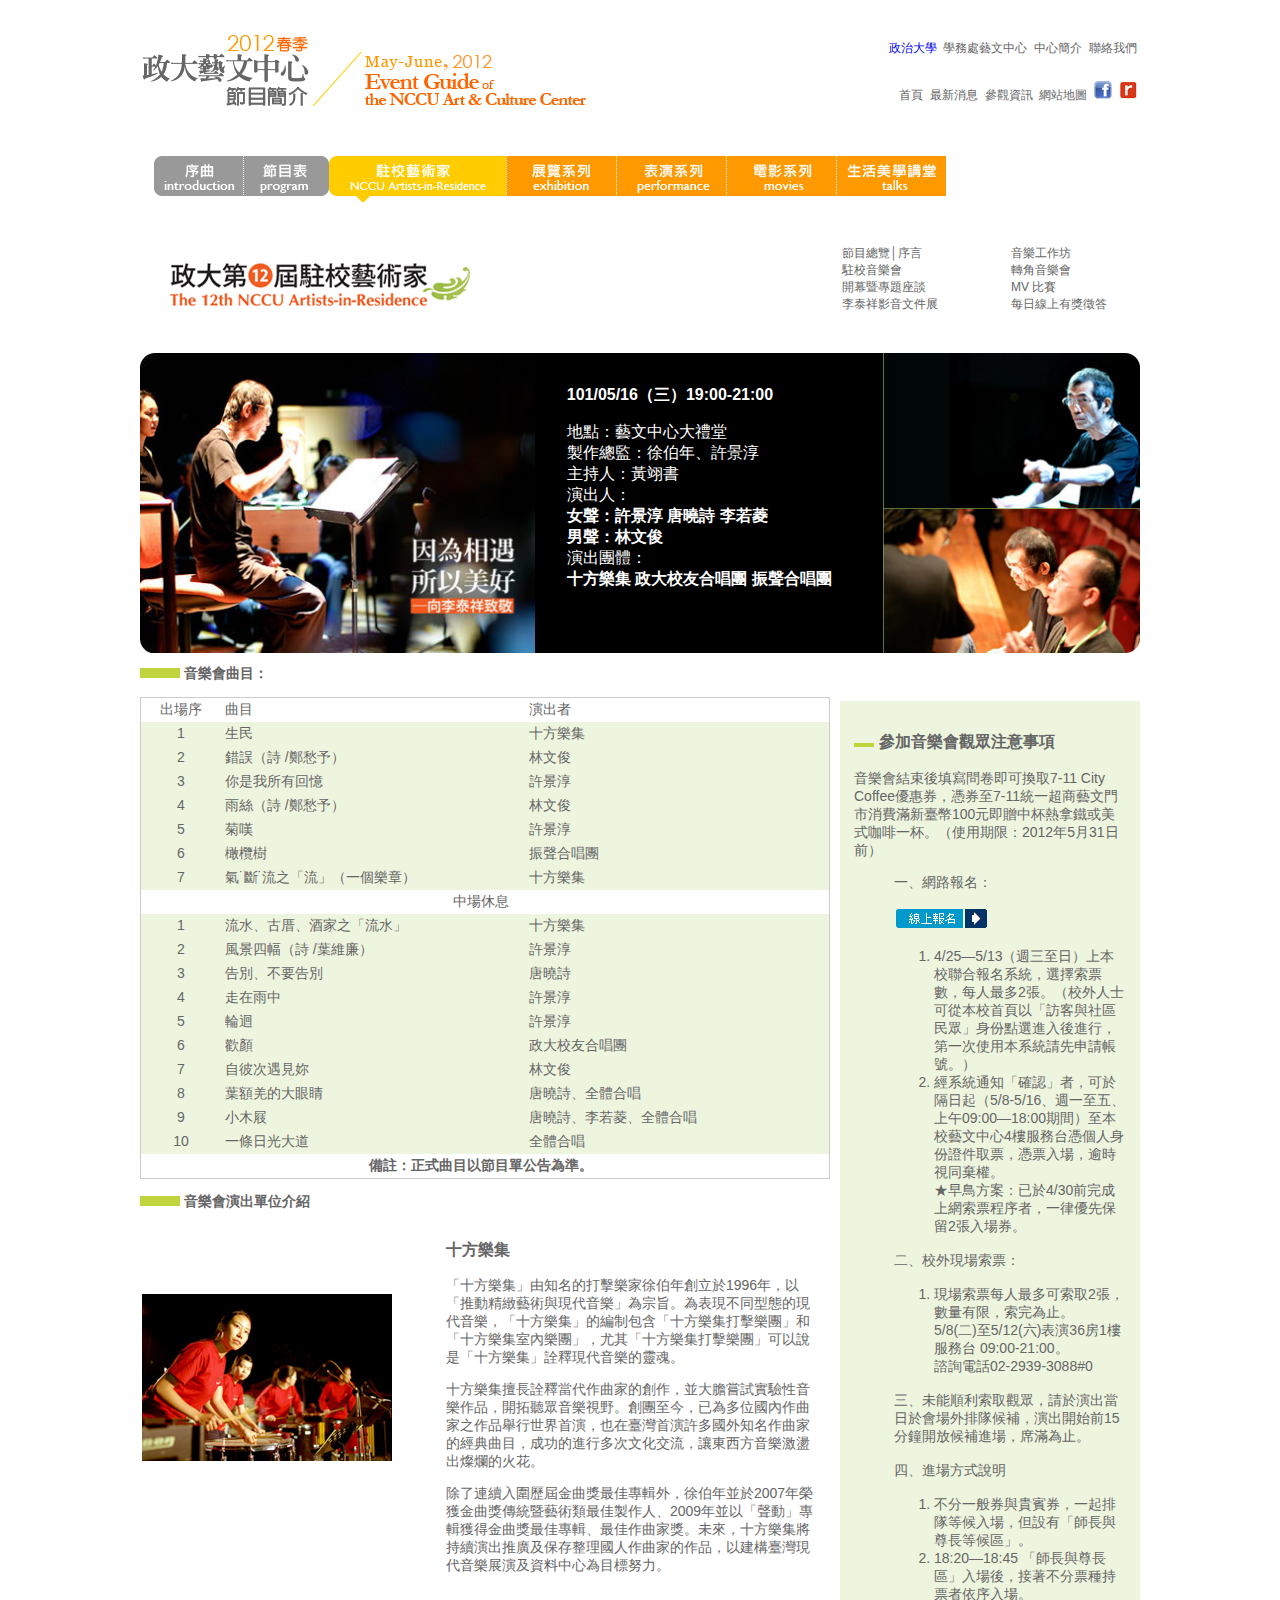
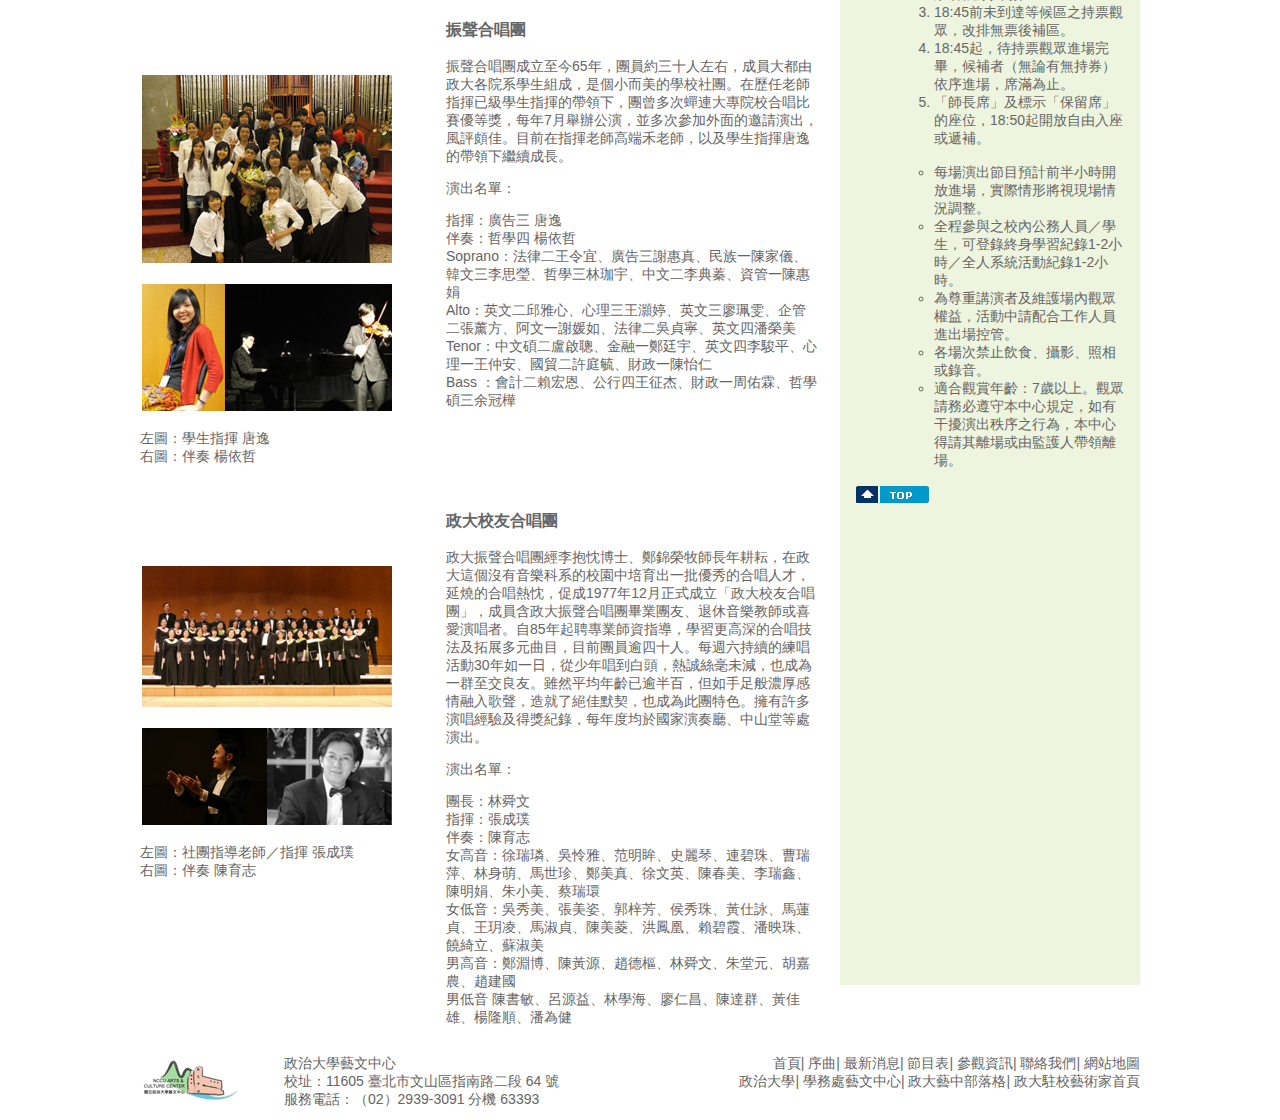
<file: index.html>
<!DOCTYPE html>
<html>
<head>
<meta http-equiv="Content-Type" content="text/html" charset="UTF-8">

<link rel="stylesheet" type="text/css" href="hw02_style.css">
<title>政大藝文中心節目簡介</title>
</head>


<body>
<header>
<div id="top_logo">
	<img src="photo/toplogo_01.gif" alt="logo01" class="top_logos">
	<img src="photo/toplogo_02.gif" alt="logo02" class="top_logos">
</div>
<div id="top_menu">
	<ul>
		<li><a href="http://www.nccu.edu.tw/" class="nav_top">政治大學</a>&nbsp
		<a class="nav_top">學務處藝文中心</a>&nbsp
		<a class="nav_top">中心簡介</a>&nbsp
		<a class="nav_top">聯絡我們</a>&nbsp</li>
	</ul>
	<p></p>
	<ul>
		<li><a class="nav_top">首頁</a>&nbsp
		<a class="nav_top">最新消息</a>&nbsp
		<a class="nav_top">參觀資訊</a>&nbsp
		<a class="nav_top">網站地圖</a>&nbsp
		<a class="nav_top"><img src="photo/icon_Facebook.jpg" 
		width="18" height="18"></a>&nbsp
		<a class="nav_top"><img src="photo/icon_rodoo.gif" 
		width="18" height="18"></a>&nbsp</li>
	</ul>
	
</div>
</header>

<nav id="main_menu">
	<ul>
		<li><a class="nav01"><img src="photo/nav_intro.gif" alt="intro"></a></li>
		<li><a class="nav02"><img src="photo/nav_program.gif" alt="program"></a></li>
		<li><a class="nav03"><img src="photo/nav_air_on.gif" alt="air_on"></a></li>
		<li><a class="nav04"><img src="photo/nav_exhibition.gif" alt="exhibition"></a></li>
		<li><a class="nav05"><img src="photo/nav_performance.gif" alt="performance"></a></li>
		<li><a class="nav06"><img src="photo/nav_movies.gif" alt="movies"></a></li>
		<li><a class="nav07"><img src="photo/nav_talks.gif" alt="talks"></a></li>
	</ul>
</nav>

<div id="artiest">
	<header>
		<span><a href="http://artist.nccu.edu.tw/2012spring/air_concert.html">
		<img src="photo/title_air2.gif" alt="2012spring"></a></span>
	
	<ul class="side_01">
		<li><a class="side_01">節目總覽│序言</a></li>
		<li><a class="side_01">駐校音樂會</a></li>
		<li><a class="side_01">開幕暨專題座談</a></li>
		<li><a class="side_01">李泰祥影音文件展</a></li>
	</ul>
	<ul  class="side_02">
		<li><a class="side_02">音樂工作坊</a></li>
		<li><a class="side_02">轉角音樂會</a></li>
		<li><a class="side_02">MV 比賽</a></li>
		<li><a class="side_02">每日線上有獎徵答</a></li>
	</ul>
	</header>
	<div class="perform">
		<img src="photo/concert_main01.jpg" height="300" alt="main01">
		
		<span id="perform_intro">
			<strong>101/05/16（三）19:00-21:00</strong>
			<p>
			地點：藝文中心大禮堂<br>
			製作總監：徐伯年、許景淳<br>
			主持人：黃翊書<br>
			演出人：<br>
			<strong>女聲：許景淳 唐曉詩 李若菱<br>
			男聲：林文俊</strong><br>
			演出團體：<br>
			<strong>十方樂集 政大校友合唱團 振聲合唱團</strong>
			</p>
			</span>
		
		<img src="photo/concert_main03.jpg" height="300" alt="main03">
	</div>
</div>

<article>
	

	<div>
		<h2><img src="photo/spacer_green.gif" width="40" height="10" border="0"> 音樂會曲目：</h2>
	
	<ul id="concert_lineup">
		<li><span class="line_up">出場序</span>
		<span class="concert_songs">曲目</span>
		<span class="singers">演出者</span>
		</li>
		<li><span class="line_up">1</span>
		<span class="concert_songs">生民</span>
		<span class="singers">十方樂集</span>
		</li>
		<li><span class="line_up">2</span>
		<span class="concert_songs">錯誤（詩 /鄭愁予）</span>
		<span class="singers">林文俊</span>
		</li>
		<li><span class="line_up">3</span>
		<span class="concert_songs">你是我所有回憶</span>
		<span class="singers">許景淳</span>
		</li>
		<li><span class="line_up">4</span>
		<span class="concert_songs">雨絲（詩 /鄭愁予）</span>
		<span class="singers">林文俊</span>
		</li>
		<li><span class="line_up">5</span>
		<span class="concert_songs">菊嘆</span>
		<span class="singers">許景淳</span>
		</li>
		<li><span class="line_up">6</span>
		<span class="concert_songs">橄欖樹</span>
		<span class="singers">振聲合唱團</span>
		</li>
		<li><span class="line_up">7</span>
		<span class="concert_songs">氣˙斷˙流之「流」（一個樂章）</span>
		<span class="singers">十方樂集</span>
		</li>
		<li><span class="concert_space">中場休息</span></li>
		<li><span class="line_up">1</span>
		<span class="concert_songs">流水、古厝、酒家之「流水」</span>
		<span class="singers">十方樂集</span>
		</li>
		<li><span class="line_up">2</span>
		<span class="concert_songs">風景四幅（詩 /葉維廉）</span>
		<span class="singers">許景淳</span>
		</li>
		<li><span class="line_up">3</span>
		<span class="concert_songs">告別、不要告別</span>
		<span class="singers">唐曉詩</span>
		</li>
		<li><span class="line_up">4</span>
		<span class="concert_songs">走在雨中</span>
		<span class="singers">許景淳</span>
		</li>
		<li><span class="line_up">5</span>
		<span class="concert_songs">輪迴</span>
		<span class="singers">許景淳</span>
		</li>
		<li><span class="line_up">6</span>
		<span class="concert_songs">歡顏</span>
		<span class="singers">政大校友合唱團</span>
		</li>
		<li><span class="line_up">7</span>
		<span class="concert_songs">自彼次遇見妳</span>
		<span class="singers">林文俊</span>
		</li>
		<li><span class="line_up">8</span>
		<span class="concert_songs">葉額羌的大眼睛</span>
		<span class="singers">唐曉詩、全體合唱</span>
		</li>
		<li><span class="line_up">9</span>
		<span class="concert_songs">小木屐</span>
		<span class="singers">唐曉詩、李若菱、全體合唱</span>
		</li>
		<li><span class="line_up">10</span>
		<span class="concert_songs">一條日光大道</span>
		<span class="singers">全體合唱</span>
		</li>
		<li><span class="concert_space"><strong>備註：正式曲目以節目單公告為準。</strong></span></li>
	</ul>

	</div>

	<div>
		<h2><img src="photo/spacer_green.gif" width="40" height="10" border="0"> 音樂會演出單位介紹</h2>

		<section class="intro_player01">
		
		<div class="photoflex"><img src="photo/concert_ten.jpg" class="concert_player"></div>
		<section class="intro"><h3>十方樂集</h3>
		<p>「十方樂集」由知名的打擊樂家徐伯年創立於1996年，以「推動精緻藝術與現代音樂」為宗旨。為表現不同型態的現代音樂，「十方樂集」的編制包含「十方樂集打擊樂團」和「十方樂集室內樂團」，尤其「十方樂集打擊樂團」可以說是「十方樂集」詮釋現代音樂的靈魂。</p>
		<p>十方樂集擅長詮釋當代作曲家的創作，並大膽嘗試實驗性音樂作品，開拓聽眾音樂視野。創團至今，已為多位國內作曲家之作品舉行世界首演，也在臺灣首演許多國外知名作曲家的經典曲目，成功的進行多次文化交流，讓東西方音樂激盪出燦爛的火花。</p>
		<p>除了連續入圍歷屆金曲獎最佳專輯外，徐伯年並於2007年榮獲金曲獎傳統暨藝術類最佳製作人、2009年並以「聲動」專輯獲得金曲獎最佳專輯、最佳作曲家獎。未來，十方樂集將持續演出推廣及保存整理國人作曲家的作品，以建構臺灣現代音樂展演及資料中心為目標努力。</p></section>
		</section>

		<p></p>
		
		<section class="intro_player02">
		<div class="photoflex">
		<img src="photo/concert_alumni3.jpg" class="concert_player">
		<img src="photo/concert_alumni2.jpg" class="concert_player_s">
		<p>左圖：學生指揮 唐逸<br>右圖：伴奏 楊依哲</p>
		</div>
		<section class="intro"><h3>振聲合唱團</h3>
		<p>振聲合唱團成立至今65年，團員約三十人左右，成員大都由政大各院系學生組成，是個小而美的學校社團。在歷任老師指揮已級學生指揮的帶領下，團曾多次蟬連大專院校合唱比賽優等獎，每年7月舉辦公演，並多次參加外面的邀請演出，風評頗佳。目前在指揮老師高端禾老師，以及學生指揮唐逸的帶領下繼續成長。</p>
		<p>演出名單：</p>
		<p>指揮：廣告三 唐逸<br>
		伴奏：哲學四 楊依哲<br>
		Soprano：法律二王令宜、廣告三謝惠真、民族一陳家儀、韓文三李思瑩、哲學三林珈宇、中文二李典蓁、資管一陳惠娟<br>
		Alto：英文二邱雅心、心理三王灝婷、英文三廖珮雯、企管二張薰方、阿文一謝媛如、法律二吳貞寧、英文四潘榮美<br>
		Tenor：中文碩二盧啟聰、金融一鄭廷宇、英文四李駿平、心理一王仲安、國貿二許庭毓、財政一陳怡仁<br>
		Bass ：會計二賴宏恩、公行四王征杰、財政一周佑霖、哲學碩三余冠樺<br></p>
		</section>
		</section>
		
		<p></p>

		<section class="intro_player03">
		<div class="photoflex">
		<img src="photo/concert_nccu.jpg" class="concert_player">
		<img src="photo/concert_nccu2.jpg" class="concert_player_s">
		<p>左圖：社團指導老師／指揮 張成璞<br>右圖：伴奏 陳育志<br></p>
		</div>
		<section class="intro">
		<h3>政大校友合唱團</h3>
		<p>政大振聲合唱團經李抱忱博士、鄭錦榮牧師長年耕耘，在政大這個沒有音樂科系的校園中培育出一批優秀的合唱人才，延燒的合唱熱忱，促成1977年12月正式成立「政大校友合唱團」，成員含政大振聲合唱團畢業團友、退休音樂教師或喜愛演唱者。自85年起聘專業師資指導，學習更高深的合唱技法及拓展多元曲目，目前團員逾四十人。每週六持續的練唱活動30年如一日，從少年唱到白頭，熱誠絲毫未減，也成為一群至交良友。雖然平均年齡已逾半百，但如手足般濃厚感情融入歌聲，造就了絕佳默契，也成為此團特色。擁有許多演唱經驗及得獎紀錄，每年度均於國家演奏廳、中山堂等處演出。</p>
		<p>演出名單：</p>
		<p>團長：林舜文<br>
		指揮：張成璞<br>
		伴奏：陳育志<br>                          
		女高音：徐瑞璘、吳怜雅、范明眸、史麗琴、連碧珠、曹瑞萍、林身萌、馬世珍、鄭美真、徐文英、陳春美、李瑞鑫、陳明娟、朱小美、蔡瑞環<br>
		女低音：吳秀美、張美姿、郭梓芳、侯秀珠、黃仕詠、馬蓮貞、王玥凌、馬淑貞、陳美菱、洪鳳凰、賴碧霞、潘映珠、饒綺立、蘇淑美<br>
		男高音：鄭淵博、陳黃源、趙德樞、林舜文、朱堂元、胡嘉農、趙建國<br>
		男低音  陳書敏、呂源益、林學海、廖仁昌、陳達群、黃佳雄、楊隆順、潘為健<br></p>
		
		

		</section>


	</div>




</article>

<aside>
	<h3><img src="photo/spacer_green.gif" width="20" height="4" border="0"><span> 參加音樂會觀眾注意事項</span>
	</h3>
	<p>音樂會結束後填寫問卷即可換取7-11 City Coffee優惠券，憑券至7-11統一超商藝文門市消費滿新臺幣100元即贈中杯熱拿鐵或美式咖啡一杯。（使用期限：2012年5月31日前）</p>
	<ul>
	<li>一、網路報名：</li>
	<br>
	<a href="reg.html"><img src="photo/btn_register.gif" width="95" height="21" border="0"></a>
	<br>
	<br>
	<ol>
	<li>4/25—5/13（週三至日）上本校聯合報名系統，選擇索票數，每人最多2張。（校外人士可從本校首頁以「訪客與社區民眾」身份點選進入後進行，第一次使用本系統請先申請帳號。）</li>
	<li>經系統通知「確認」者，可於隔日起（5/8-5/16、週一至五、上午09:00—18:00期間）至本校藝文中心4樓服務台憑個人身份證件取票，憑票入場，逾時視同棄權。<br>★早鳥方案：已於4/30前完成上網索票程序者，一律優先保留2張入場券。</li>
	</ol>
	<br>
	<li>二、校外現場索票：</li>
	<br>
 	<ol>
 	<li>現場索票每人最多可索取2張，數量有限，索完為止。<br>
 	5/8(二)至5/12(六)表演36房1樓服務台 09:00-21:00。<br>
 	諮詢電話02-2939-3088#0</li>
 	</ol>
 	<li>
 	<br>三、未能順利索取觀眾，請於演出當日於會場外排隊候補，演出開始前15分鐘開放候補進場，席滿為止。</li>
 	<br>
 	<li>四、進場方式說明</li>
 	<br>
 	<ol>
 	<li>不分一般券與貴賓券，一起排隊等候入場，但設有「師長與尊長等候區」。</li>
 	<li>18:20—18:45 「師長與尊長區」入場後，接著不分票種持票者依序入場。</li>
 	<li>18:45前未到達等候區之持票觀眾，改排無票後補區。</li>
 	<li>18:45起，待持票觀眾進場完畢，候補者（無論有無持券）依序進場，席滿為止。</li>
 	<li>「師長席」及標示「保留席」的座位，18:50起開放自由入座或遞補。</li>
 	</ol>
 	<br>
 	<ul>
 	<li>每場演出節目預計前半小時開放進場，實際情形將視現場情況調整。</li>
	<li>全程參與之校內公務人員／學生，可登錄終身學習紀錄1-2小時／全人系統活動紀錄1-2小時。</li>
	<li>為尊重講演者及維護場內觀眾權益，活動中請配合工作人員進出場控管。</li>
	<li>各場次禁止飲食、攝影、照相或錄音。</li>
	<li>適合觀賞年齡：7歲以上。觀眾請務必遵守本中心規定，如有干擾演出秩序之行為，本中心得請其離場或由監護人帶領離場。</li>
	</ul>
	</ul>

	<footer>
	<a href="#"><img src="photo/btn_top.gif" width="77" height="21" border="0"></a>
	</footer>
</aside>

<footer>
	<p><img src="photo/logo_artcenter.gif" width="100" height="48" border="0"></p>
	<span><p></p>政治大學藝文中心<br>
	校址：11605 臺北市文山區指南路二段 64 號 <br>
	服務電話：（02）2939-3091 分機 63393 </span>
	<ul>
		<li>
			<a>首頁</a>|
            <a>序曲</a>|
            <a>最新消息</a>|
            <a>節目表</a>|
            <a>參觀資訊</a>|
            <a>聯絡我們</a>|
            <a>網站地圖</a>
		</li>
		<li>
			<a>政治大學</a>|
            <a>學務處藝文中心</a>|
            <a>政大藝中部落格</a>|
            <a>政大駐校藝術家首頁</a>
		</li>
	</ul>

</footer>

</body>
</html>
</file>
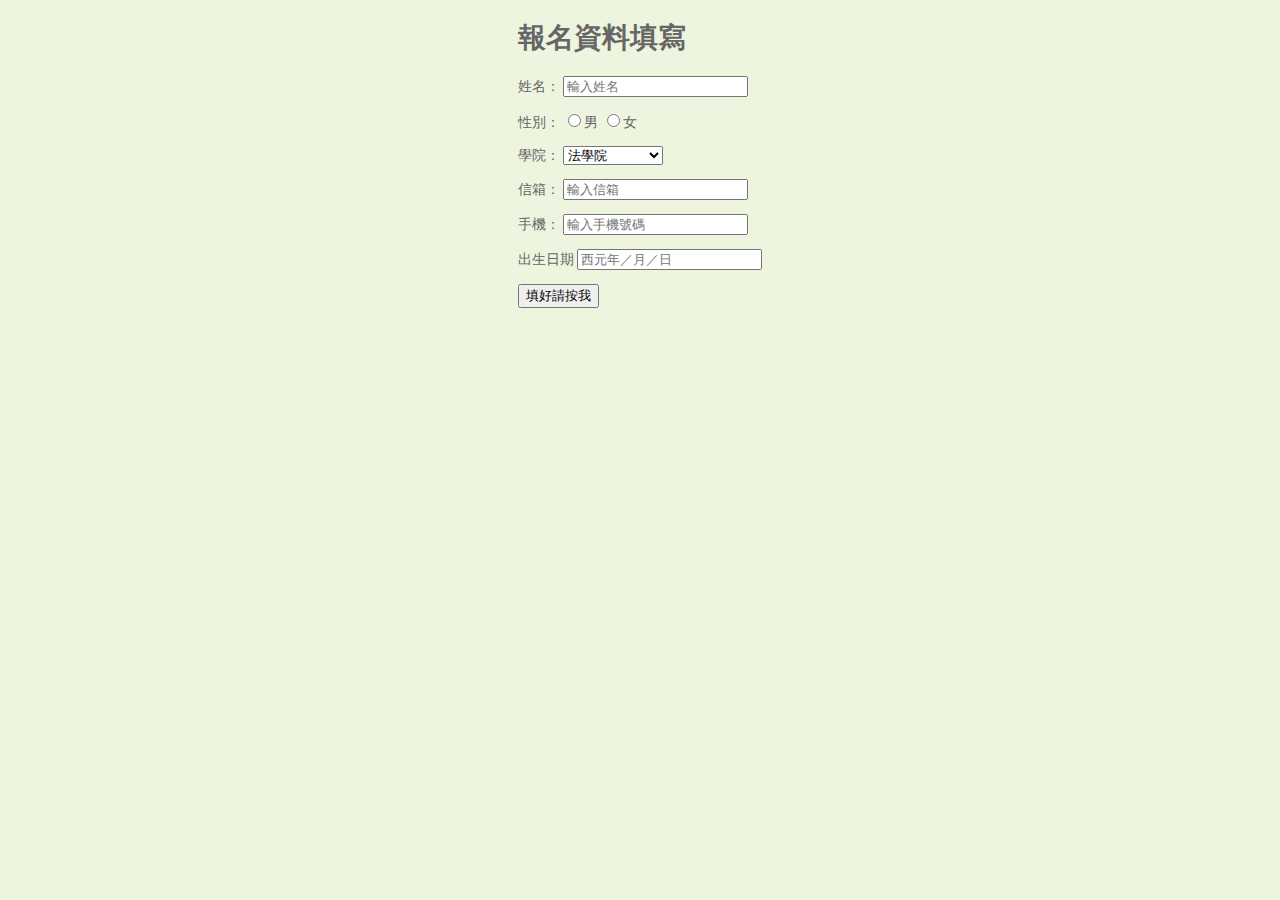
<file: reg.html>
<!DOCTYPE html>
<html xmlns="http://www.w3.org/1999/xhtml">
<head>
<meta http-equiv="Content-Type" content="text/html; charset=UTF-8">
<link rel="stylesheet" type="text/css" href="hw02_reg_style.css">
<title>政大藝文中心節目報名單</title>


<style type="text/css"></style></head>


<body>
<artilce>
<h1>報名資料填寫</h1>
	<form>

<p>
			姓名：
			<input type="text" name="" ="inpName" maxlength="10" placeholder="輸入姓名" required>
			<!--<input type="submit" value="確認"/>-->
</p>
	
<p>
			性別：
			<input type="radio" name="sex" value="male"/>男
			<input type="radio" name="sex" value="female"/>女
</p>

<p>
			學院：
			<select>
				<option value="law">法學院</option>
				<option value="communication">傳播學院</option>
				<option value="commerce">商學院</option>
				<option value="science">理學院</option>
				<option value="liberalArts">文學院</option>
				<option value="internationalAffairs">國際事務學院</option>
				<option value="foreignLanguages">外語學院</option>
				<option value="education">教育學院</option>
				<option value="socialSciences">社會科學學院</option>
			</select>
</p>

<p>
			信箱：
			<input type="email" name="inpEmail" placeholder="輸入信箱" required/>
			<!--<input type="submit" value="確認"/>-->
</p>

<p>
			手機：
			<input type="tel" id="inpNumber" maxlength="10" placeholder="輸入手機號碼" required/>
			<!--<input type="submit" value="確認"/>-->
</p>

<p>
		出生日期
			<input type="datetime" name="birthDaytime" placeholder="西元年／月／日"/>
  			<!--<input type="submit">-->
</p>

<p> 
<input type="submit" value="填好請按我" onclick="msg()"/>
<script>function msg() {
	alert("報名完成!");
}
</script>
</p>
</form>

</artilce>

</form>
</body></html>
</file>
<file: hw02_style.css>
/*whole body pattern*/
body{
	max-width: 1000px;
    min-width: 600px;
    margin: 0 auto;
    font-weight: none;
    font-family:Arial, Verdana, Helvetica, sans-serif;
    font-size: 14px;
    background-color: #ffffff;
	color: #666666;

    position: relative;
}

article{
    width: 70%;
    box-sizing: border-box;
}

/*aside*/
aside{
	position: absolute;
		top: 25%;
		right: 0px;
	width: 30%;
	height: 70%;
	box-sizing: border-box;
	margin-left: 10px;	
	padding: 1em;

	background-color: #EEF5DF;
	font-size: 14px;
	box-sizing: border-box;

}

aside > ul{
	list-style-type: none;
}

a{
    text-decoration:none;
}

a:hover {
	color: #0099cb;
	text-decoration:none;
}

/*header*/

body > header{
	margin-top: 2em;
	height: 100px;
	display: flex;
}

header > #top_logo{
	width: 50%;
}
header > #top_menu{
	flex: 1;
}

header > div > ul{
	float: right;
	font-size: 12px;
	list-style-type: none;
}


.nav_01, .nav_02{
	padding: 5px 5px;
	text-decoration: none;
}

#main_menu > ul{
	padding: 1em;
	list-style-type: none;
	display: block;
	display: flex;
}





/*artiest*/

h2{
	font-size: 1em;
}

div > header{
	display: flex;
}

div > header > span{
	padding: 30px;
 	width: 70%;
}

div > header > .side_01, .side_02{
	font-size: 12px;
	width: 150px;
	list-style-type: none;
}

div > .perform{
	display: flex;
	margin-top: 1em;
}

div > div > #perform_intro{
	flex: 1;
	height:300px;
	background-color: black;
	color:white;
	font-size: 16px;
	padding: 2em;
	box-sizing: border-box;
}

/*article*/
/*曲目部分*/
#concert_lineup{
	list-style-type: none;
	font-size: 14px;
	background-color: #EEF5DF;
	margin-right:10px; 
	padding-left: 0px;
	border: 1px solid #cccccc;

}

#concert_lineup li{
	padding: 3px 0;

}

#concert_lineup > li:nth-child(1), :nth-child(9), :nth-child(20){
	background-color: #ffffff;
}

article div .line_up{
	display: inline-block;
	width:80px;
	text-align : center;

}

article div .concert_songs, .singers{
	display: inline-block;
	width:300px;
}
article div .concert_space{
	display: inline-block;
	width:680px;
	text-align : center;
}


/*player_intro*/
article div .intro_player01, .intro_player02, .intro_player03{
	width: 680px;
	display: flex;
	box-sizing: border-box;

}

article div .photoflex{
	width: 45%; 
}

article div .concert_player{

	border: 2px solid #ffffff;
	margin: 5em 0 0 0;
	background-size: cover;

}

article div .concert_player_s{

	border: 2px solid #ffffff;
	margin: 1em 0 0 0;
	background-size: cover;

}

.intro{
	flex:55%;
	display: block;
}

/*footer*/
footer{
	display: flex;
}

footer > p{
	flex:15%;
}

footer > span{
	flex:30%;
}

footer > ul{
	flex:55%;
	list-style-type: none;
}

footer > ul > li{
	float: right;
}
</file>
<file: hw02_reg_style.css>
/*whole body pattern*/
body{
	max-width: 1000px;
    min-width: 600px;
    margin: 0 auto;
    font-weight: none;
    font-family:Arial, Verdana, Helvetica, sans-serif;
    font-size: 14px;
    background-color: #EEF5DF;
	color: #666666;

	display: -webkit-flex;
 	display:         flex;
    -webkit-align-items: center;
            align-items: center;
    -webkit-justify-content: center;
            justify-content: center;

}
</file>
